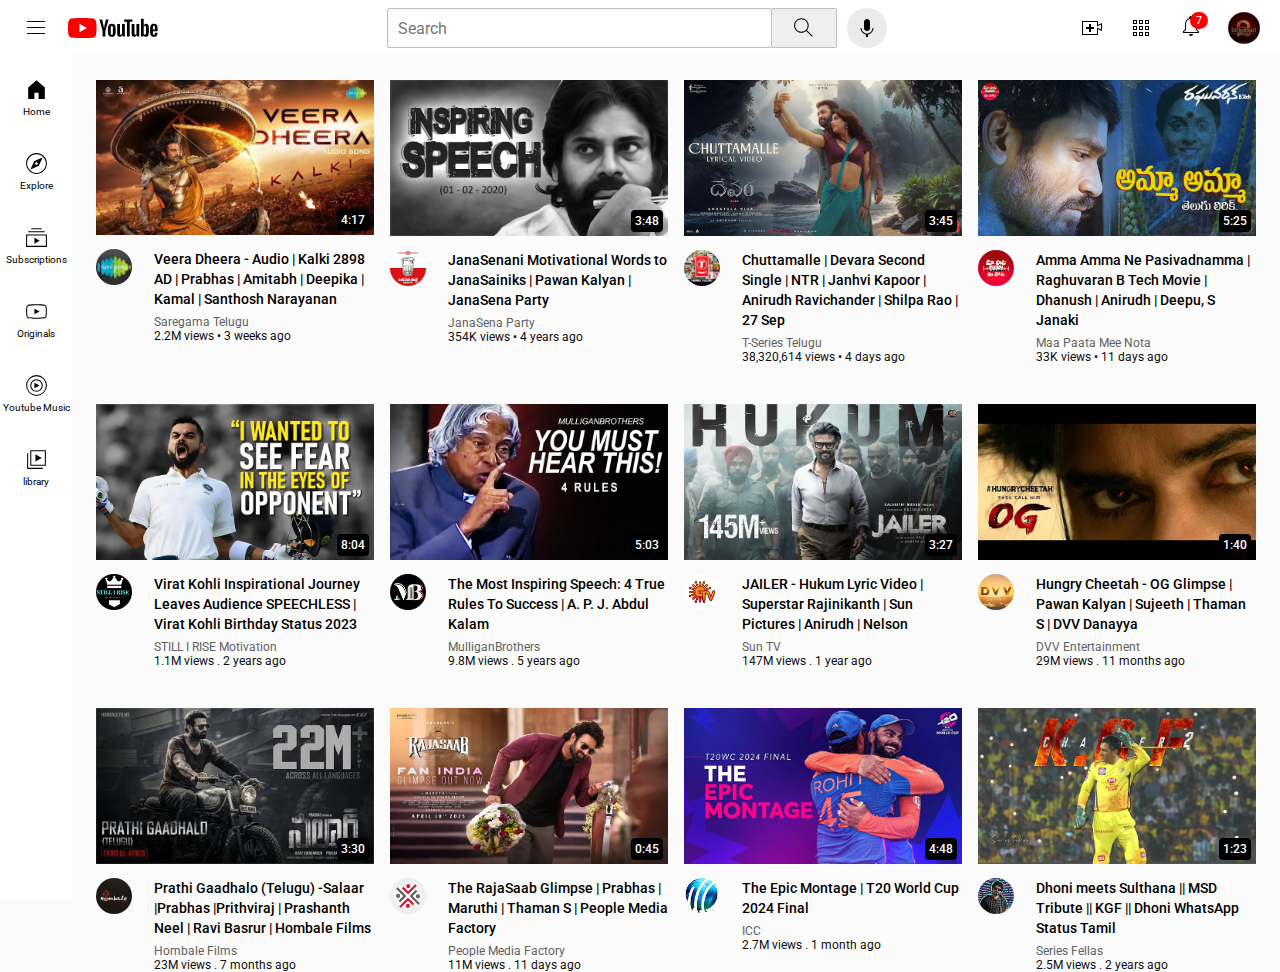
<file: index.html>
<!DOCTYPE html>
<html lang="en">
    <head>
            <meta charset="UTF-8">
            <meta name="viewport" content="width=device-width, initial-scale=1.0">
            <title>Youtube.com clone</title>
            <link rel="preconnect" href="https://fonts.googleapis.com">
        <link rel="preconnect" href="https://fonts.gstatic.com" crossorigin>
        <link href="https://fonts.googleapis.com/css2?family=Roboto:ital,wght@0,100;0,300;0,400;0,500;0,700;0,900;1,100;1,300;1,400;1,500;1,700;1,900&display=swap" 
        rel="stylesheet">
        <link rel="stylesheet" href="styles/general.css">
        <link rel="stylesheet" href="styles/header.css">
        <link rel="stylesheet" href="styles/videos.css">
        <link rel="stylesheet" href="styles/sidebar.css">
        
    </head>
    <body>
        
                <div class="header">
                    <div class="left-sec">
                        <img  class ="hamburger-menu" src="icons/hamburger-menu.svg" >
                        <img  class = " youtube-logo" src="icons/youtube-logo.svg" >

                    </div>
                    <div class="middle-sec">
                        <input class = "search-bar" type="text" placeholder="Search">
                        <button class = "search-button"> 
                            <img  class = "search-icon" src="icons/search.svg" >
                            <div class="tooltip"> Search </div>
                        </button>
                        <button class = "voice-search">
                            <img class = "voice-search-icon" src="icons/voice-search-icon.svg">
                            <div class="tooltip"> Voice search </div>
                        </button>
                    </div>
                    <div class="right-sec">
                        <img  class = "uplod-icon" src="icons/upload.svg">
                        <img class="youtube-icon" src="icons/youtube-apps.svg" >
                        <div class="notify-container"> 
                            <img class="notifications-icon" src="icons/notifications.svg">
                            <div class="notify-count">
                                7
                            </div>
                        </div>
                       
                        <img class="my-channel-icon" src="channel-pic/my-channel.jpeg">

                    </div>
                    
                </div>

                <div class="sidebar">
                    <div class="sidebar-link">
                        <img src="icons/home.svg">
                        Home
                    </div>
                    <div class="sidebar-link">
                        <img src="icons/explore.svg">
                        Explore
                    </div>
                    <div class="sidebar-link">
                        <img src="icons/subscriptions.svg">
                        Subscriptions
                    </div>
                    <div class="sidebar-link">
                        <img src="icons/originals.svg">
                        Originals
                    </div>
                    <div class="sidebar-link">
                        <img src="icons/youtube-music.svg">
                        Youtube Music
                
                    </div>
                    <div class="sidebar-link">
                        <img src="icons/library.svg">
                        library
                    </div>
                    
                </div>
                <!-- first video-->
                <div class="video-grid">
                    <div class="video-preview"> 
                        <div class="thumbnail-row">
                            <img  class = "thumbnails" src="thumbnails/thumbnail-1.webp">
                            <div  class="video-time"> 4:17 </div>
                        </div>
                        <div class="video-info-grid">
                            <div class="channel-picture">
                                <img  class="profile-pic" src="channel-pic/channel-1.jpeg" >

                            </div>
                            <div class="video-info">
                                <p class = "video-title">
                            
                                    Veera Dheera - Audio | Kalki 2898 AD | Prabhas | Amitabh | Deepika | Kamal | Santhosh Narayanan

                                </p>
                                <p class="video-author">
                                    
                                    Saregama Telugu
                                </p>
                                <p  class="video-stat">
                                    2.2M views &#x2022; 3 weeks ago
                                </p>

                            </div>
                        
                            
                        </div>
                    </div>
                     <!-- second video-->
                    <div class="video-preview">
                        <div class="thumbnail-row">
                            <img  class = "thumbnails" src="thumbnails/thumbnail-2.webp">
                            <div  class="video-time"> 3:48 </div>
                        
                        </div>
                        <div class="video-info-grid">
                            <div class="channel-picture">
                                <img  class="profile-pic" src="channel-pic/channel-2.jpeg" >
                                
                            </div>
                            <div class="video-info">
                                <p class = "video-title">
                            
                                    JanaSenani Motivational Words to JanaSainiks | Pawan Kalyan | JanaSena Party
                                </p>
                                <p class="video-author">
                                    JanaSena Party

                                    </P>
                                <p  class="video-stat">
                                    
                                    354K views &#x2022; 4 years ago
                                </p>

                            </div>
                        
                            
                        </div>

                    </div>
                    <!-- 3rd video-->
                    <div class="video-preview"> 
                        <div class="thumbnail-row">
                            <img  class = "thumbnails" src="thumbnails/thumbnail-3.webp">
                            <div  class="video-time"> 3:45</div>
                        </div>
                        <div class="video-info-grid">
                            <div class="channel-picture">
                                <img  class="profile-pic" src="channel-pic/channel-3.jpeg" >

                            </div>
                            <div class="video-info">
                                <p class = "video-title">
                                    
                                    Chuttamalle | Devara Second Single | NTR | Janhvi Kapoor | Anirudh Ravichander | Shilpa Rao | 27 Sep
                                </p>
                                <p class="video-author">
                                    
                                    T-Series Telugu

                                    
                                </p>
                                <p  class="video-stat">
                                    38,320,614 views &#x2022; 4 days ago 
                                </p>

                            </div>
                        
                            
                        </div>
                    </div>
                      <!--4th video-->
                    <div class="video-preview">
                        <div class="thumbnail-row">
                            <img  class = "thumbnails" src="thumbnails/thumbnail-4.webp">
                            <div  class="video-time"> 5:25 </div>
                        </div>
                        <div class="video-info-grid">
                            <div class="channel-picture">
                                <img  class="profile-pic" src="channel-pic/channel-4.jpeg" >

                            </div>
                            <div class="video-info">
                                <p class = "video-title">
                            
                                                            
                                    Amma Amma Ne Pasivadnamma | Raghuvaran B Tech Movie | Dhanush | Anirudh | Deepu, S Janaki
                                </p>
                                <p class="video-author">
                                    Maa Paata Mee Nota

                                    </P>
                                <p  class="video-stat">
                                    
                                    33K views &#x2022; 11 days ago  
                                </p>

                            </div>
                        
                            
                        </div>

                    </div>
                    <!-- 5th video -->
                    <div class="video-preview"> 
                        <div class="thumbnail-row">
                            <img  class = "thumbnails" src="thumbnails/thumbnail-5.webp">
                            <div  class="video-time"> 8:04</div>
                        </div>
                        <div class="video-info-grid">
                            <div class="channel-picture">
                                <img  class="profile-pic" src="channel-pic/channel-5.jpeg" >

                            </div>
                            <div class="video-info">
                                <p class = "video-title">
                            
                                    
                                    Virat Kohli Inspirational Journey Leaves Audience SPEECHLESS | Virat Kohli Birthday Status 2023
                                </p>
                                <p class="video-author">
                                    
                                    STILL I RISE Motivation
                                </p>
                                <p  class="video-stat">
                                    
                                    1.1M views . 2 years ago 
                                </p>

                            </div>
                        
                            
                        </div>
                    </div>
                     <!-- 6th video-->
                    <div class="video-preview">
                        <div class="thumbnail-row">
                            <img  class = "thumbnails" src="thumbnails/thumbnail-6.webp">
                            <div  class="video-time"> 5:03</div>
                        </div>
                        <div class="video-info-grid">
                            <div class="channel-picture">
                                <img  class="profile-pic" src="channel-pic/channel-6.jpeg" >

                            </div>
                            <div class="video-info">
                                <p class = "video-title">
                            
                                    The Most Inspiring Speech: 4 True Rules To Success | A. P. J. Abdul Kalam
                                </p>
                                <p class="video-author">
                                    MulliganBrothers

                                    
                                </P>
                                <p  class="video-stat">
                                    
                                    9.8M views . 5 years ago
                                </p>

                            </div>
                        
                            
                        </div>

                    </div>
                    <!-- 7th video-->
                    <div class="video-preview"> 
                        <div class="thumbnail-row">
                            <img  class = "thumbnails" src="thumbnails/thumbnail-7.webp">
                            <div  class="video-time"> 3:27</div>
                        </div>
                        <div class="video-info-grid">
                            <div class="channel-picture">
                                <img  class="profile-pic" src="channel-pic/channel-7.jpeg" >

                            </div>
                            <div class="video-info">
                                <p class = "video-title">
                            
                                    
                                    JAILER - Hukum Lyric Video | Superstar Rajinikanth | Sun Pictures | Anirudh | Nelson
                                </p>
                                <p class="video-author">
                                    
                                    Sun TV

                                </p>
                                <p  class="video-stat">
                                    
                                    147M views . 1 year ago
                                </p>

                            </div>
                        
                            
                        </div>
                    </div>
                    <!-- 8th video-->
                
                    <div class="video-preview">
                        <div class="thumbnail-row">
                            <img  class = "thumbnails" src="thumbnails/thumbnail-8.webp">
                            <div  class="video-time">1:40</div>
                        </div>
                        <div class="video-info-grid">
                            <div class="channel-picture">
                                <img  class="profile-pic" src="channel-pic/channel-8.jpeg" >

                            </div>
                            <div class="video-info">
                                <p class = "video-title">
                            
                                    Hungry Cheetah - OG Glimpse | Pawan Kalyan | Sujeeth | Thaman S | DVV Danayya
                                </p>
                                <p class="video-author">
                                    
                                    DVV Entertainment

                                    
                                </P>
                                <p  class="video-stat">
                                    
                                29M views . 11 months ago
                                </p>

                            </div>
                        
                            
                        </div>

                    </div>
                    <!-- 9th video-->
                    <div class="video-preview">
                        <div class="thumbnail-row">
                            <img  class = "thumbnails" src="thumbnails/thumbnail-9.webp">
                            <div  class="video-time"> 3:30</div>
                        </div>
                        <div class="video-info-grid">
                            <div class="channel-picture">
                                <img  class="profile-pic" src="channel-pic/channel-9.jpeg" >

                            </div>
                            <div class="video-info">
                                <p class = "video-title">
                            
                                    Prathi Gaadhalo (Telugu) -Salaar |Prabhas |Prithviraj | Prashanth Neel | Ravi Basrur | Hombale Films
                                </p>
                                <p class="video-author">
                                    
                                    Hombale Films

                                    
                                </P>
                                <p  class="video-stat">
                                    23M views . 7 months ago
                                </p>

                            </div>
                        
                            
                        </div>

                    </div>
                    <!-- 10th video-->
                    <div class="video-preview">
                        <div class="thumbnail-row">
                            <img  class = "thumbnails" src="thumbnails/thumbnail-10.webp">
                            <div  class="video-time"> 0:45</div>
                        </div>
                        <div class="video-info-grid">
                            <div class="channel-picture">
                                <img  class="profile-pic" src="channel-pic/channel-10.jpeg" >

                            </div>
                            <div class="video-info">
                                <p class = "video-title">
                            
                                    The RajaSaab Glimpse | Prabhas | Maruthi | Thaman S | People Media Factory
                                </p>
                                <p class="video-author">
                                    People Media Factory
   
                                </P>
                                <p  class="video-stat">
                                    11M views . 11 days ago
                                </p>

                            </div>
                        
                            
                        </div>

                    </div>
                    <!-- 11th video -->
                    <div class="video-preview">
                        <div class="thumbnail-row">
                            <img  class = "thumbnails" src="thumbnails/thumbnail-11.webp">
                            <div  class="video-time"> 4:48</div>
                        </div>
                        <div class="video-info-grid">
                            <div class="channel-picture">
                                <img  class="profile-pic" src="channel-pic/channel-11.jpeg" >

                            </div>
                            <div class="video-info">
                                <p class = "video-title">
                            
                                    The Epic Montage | T20 World Cup 2024 Final
                                </p>
                                <p class="video-author">
                                    ICC
                                    
                                </P>
                                <p  class="video-stat">
                                    
                                    2.7M views . 1 month ago 
                                </p>

                            </div>
                        
                            
                        </div>

                    </div>
                    <!-- 12th video
                     -->
                    <div class="video-preview">
                        <div class="thumbnail-row">
                            <img  class = "thumbnails" src="thumbnails/thumbnail-12.webp">
                            <div  class="video-time"> 1:23
                            </div>
                        </div>
                        <div class="video-info-grid">
                            <div class="channel-picture">
                                <img  class="profile-pic" src="channel-pic/channel-12.jpeg" >

                            </div>
                            <div class="video-info">
                                <p class = "video-title">
                            
                                    Dhoni meets Sulthana || MSD Tribute || KGF || Dhoni WhatsApp Status Tamil
                                </p>
                                <p class="video-author">
                                    Series Fellas
                                    
                                </P>
                                <p  class="video-stat">
                                    2.5M views . 2 years ago
                                </p>

                            </div>
                        
                            
                        </div>

                    </div>
                    
                </div>
            
        

    


        


    </body>
</html>
</file>
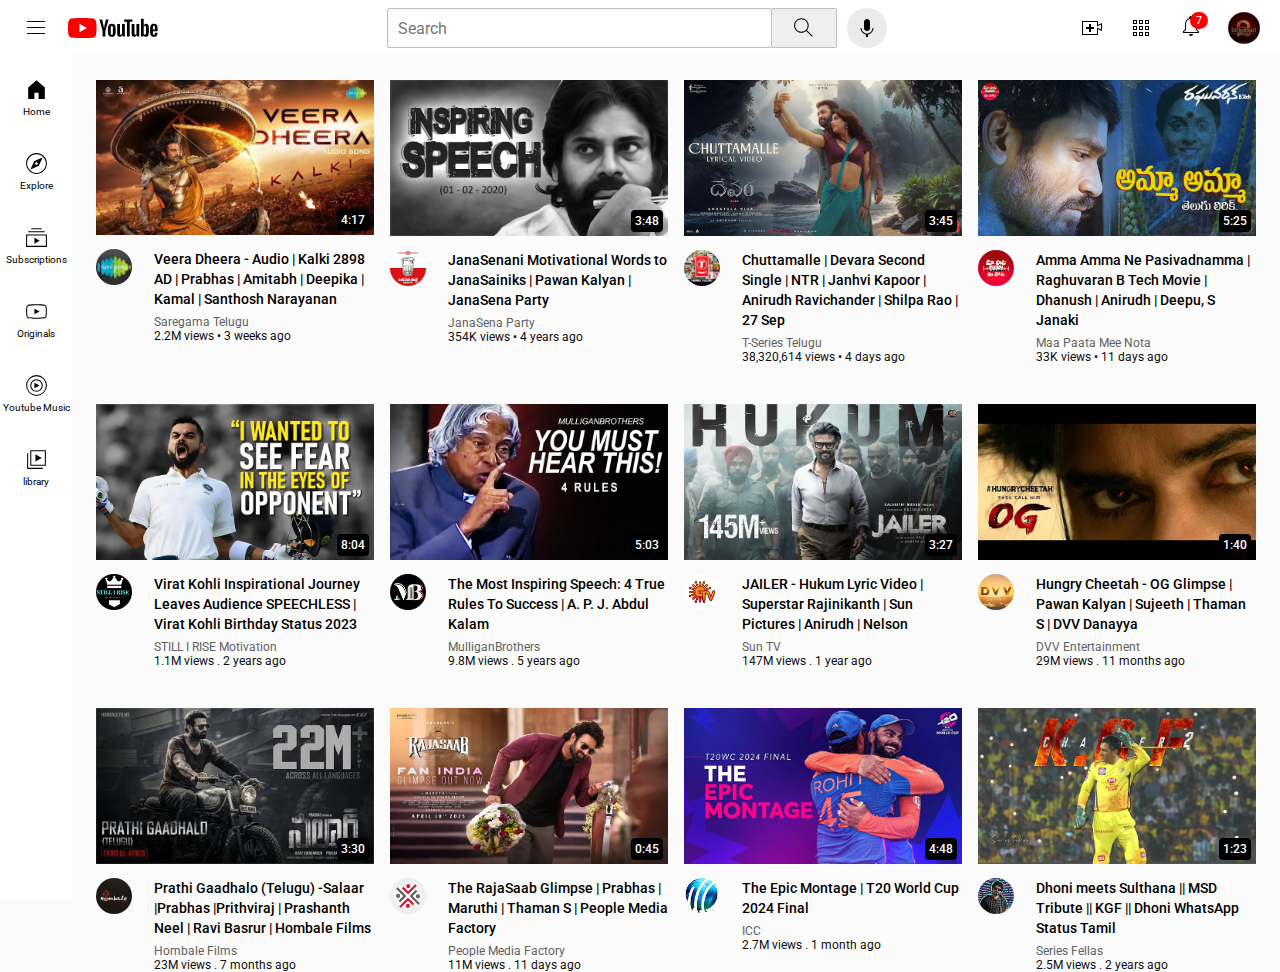
<file: youtube.html>
<!DOCTYPE html>
<html lang="en">
    <head>
            <meta charset="UTF-8">
            <meta name="viewport" content="width=device-width, initial-scale=1.0">
            <title>Youtube.com clone</title>
            <link rel="preconnect" href="https://fonts.googleapis.com">
        <link rel="preconnect" href="https://fonts.gstatic.com" crossorigin>
        <link href="https://fonts.googleapis.com/css2?family=Roboto:ital,wght@0,100;0,300;0,400;0,500;0,700;0,900;1,100;1,300;1,400;1,500;1,700;1,900&display=swap" 
        rel="stylesheet">
        <link rel="stylesheet" href="styles/general.css">
        <link rel="stylesheet" href="styles/header.css">
        <link rel="stylesheet" href="styles/videos.css">
        <link rel="stylesheet" href="styles/sidebar.css">
        
    </head>
    <body>
        
                <div class="header">
                    <div class="left-sec">
                        <img  class ="hamburger-menu" src="icons/hamburger-menu.svg" >
                        <img  class = " youtube-logo" src="icons/youtube-logo.svg" >

                    </div>
                    <div class="middle-sec">
                        <input class = "search-bar" type="text" placeholder="Search">
                        <button class = "search-button"> 
                            <img  class = "search-icon" src="icons/search.svg" >
                            <div class="tooltip"> Search </div>
                        </button>
                        <button class = "voice-search">
                            <img class = "voice-search-icon" src="icons/voice-search-icon.svg">
                            <div class="tooltip"> Voice search </div>
                        </button>
                    </div>
                    <div class="right-sec">
                        <img  class = "uplod-icon" src="icons/upload.svg">
                        <img class="youtube-icon" src="icons/youtube-apps.svg" >
                        <div class="notify-container"> 
                            <img class="notifications-icon" src="icons/notifications.svg">
                            <div class="notify-count">
                                7
                            </div>
                        </div>
                       
                        <img class="my-channel-icon" src="channel-pic/my-channel.jpeg">

                    </div>
                    
                </div>

                <div class="sidebar">
                    <div class="sidebar-link">
                        <img src="icons/home.svg">
                        Home
                    </div>
                    <div class="sidebar-link">
                        <img src="icons/explore.svg">
                        Explore
                    </div>
                    <div class="sidebar-link">
                        <img src="icons/subscriptions.svg">
                        Subscriptions
                    </div>
                    <div class="sidebar-link">
                        <img src="icons/originals.svg">
                        Originals
                    </div>
                    <div class="sidebar-link">
                        <img src="icons/youtube-music.svg">
                        Youtube Music
                
                    </div>
                    <div class="sidebar-link">
                        <img src="icons/library.svg">
                        library
                    </div>
                    
                </div>
                <!-- first video-->
                <div class="video-grid">
                    <div class="video-preview"> 
                        <div class="thumbnail-row">
                            <img  class = "thumbnails" src="thumbnails/thumbnail-1.webp">
                            <div  class="video-time"> 4:17 </div>
                        </div>
                        <div class="video-info-grid">
                            <div class="channel-picture">
                                <img  class="profile-pic" src="channel-pic/channel-1.jpeg" >

                            </div>
                            <div class="video-info">
                                <p class = "video-title">
                            
                                    Veera Dheera - Audio | Kalki 2898 AD | Prabhas | Amitabh | Deepika | Kamal | Santhosh Narayanan

                                </p>
                                <p class="video-author">
                                    
                                    Saregama Telugu
                                </p>
                                <p  class="video-stat">
                                    2.2M views &#x2022; 3 weeks ago
                                </p>

                            </div>
                        
                            
                        </div>
                    </div>
                     <!-- second video-->
                    <div class="video-preview">
                        <div class="thumbnail-row">
                            <img  class = "thumbnails" src="thumbnails/thumbnail-2.webp">
                            <div  class="video-time"> 3:48 </div>
                        
                        </div>
                        <div class="video-info-grid">
                            <div class="channel-picture">
                                <img  class="profile-pic" src="channel-pic/channel-2.jpeg" >
                                
                            </div>
                            <div class="video-info">
                                <p class = "video-title">
                            
                                    JanaSenani Motivational Words to JanaSainiks | Pawan Kalyan | JanaSena Party
                                </p>
                                <p class="video-author">
                                    JanaSena Party

                                    </P>
                                <p  class="video-stat">
                                    
                                    354K views &#x2022; 4 years ago
                                </p>

                            </div>
                        
                            
                        </div>

                    </div>
                    <!-- 3rd video-->
                    <div class="video-preview"> 
                        <div class="thumbnail-row">
                            <img  class = "thumbnails" src="thumbnails/thumbnail-3.webp">
                            <div  class="video-time"> 3:45</div>
                        </div>
                        <div class="video-info-grid">
                            <div class="channel-picture">
                                <img  class="profile-pic" src="channel-pic/channel-3.jpeg" >

                            </div>
                            <div class="video-info">
                                <p class = "video-title">
                                    
                                    Chuttamalle | Devara Second Single | NTR | Janhvi Kapoor | Anirudh Ravichander | Shilpa Rao | 27 Sep
                                </p>
                                <p class="video-author">
                                    
                                    T-Series Telugu

                                    
                                </p>
                                <p  class="video-stat">
                                    38,320,614 views &#x2022; 4 days ago 
                                </p>

                            </div>
                        
                            
                        </div>
                    </div>
                      <!--4th video-->
                    <div class="video-preview">
                        <div class="thumbnail-row">
                            <img  class = "thumbnails" src="thumbnails/thumbnail-4.webp">
                            <div  class="video-time"> 5:25 </div>
                        </div>
                        <div class="video-info-grid">
                            <div class="channel-picture">
                                <img  class="profile-pic" src="channel-pic/channel-4.jpeg" >

                            </div>
                            <div class="video-info">
                                <p class = "video-title">
                            
                                                            
                                    Amma Amma Ne Pasivadnamma | Raghuvaran B Tech Movie | Dhanush | Anirudh | Deepu, S Janaki
                                </p>
                                <p class="video-author">
                                    Maa Paata Mee Nota

                                    </P>
                                <p  class="video-stat">
                                    
                                    33K views &#x2022; 11 days ago  
                                </p>

                            </div>
                        
                            
                        </div>

                    </div>
                    <!-- 5th video -->
                    <div class="video-preview"> 
                        <div class="thumbnail-row">
                            <img  class = "thumbnails" src="thumbnails/thumbnail-5.webp">
                            <div  class="video-time"> 8:04</div>
                        </div>
                        <div class="video-info-grid">
                            <div class="channel-picture">
                                <img  class="profile-pic" src="channel-pic/channel-5.jpeg" >

                            </div>
                            <div class="video-info">
                                <p class = "video-title">
                            
                                    
                                    Virat Kohli Inspirational Journey Leaves Audience SPEECHLESS | Virat Kohli Birthday Status 2023
                                </p>
                                <p class="video-author">
                                    
                                    STILL I RISE Motivation
                                </p>
                                <p  class="video-stat">
                                    
                                    1.1M views . 2 years ago 
                                </p>

                            </div>
                        
                            
                        </div>
                    </div>
                     <!-- 6th video-->
                    <div class="video-preview">
                        <div class="thumbnail-row">
                            <img  class = "thumbnails" src="thumbnails/thumbnail-6.webp">
                            <div  class="video-time"> 5:03</div>
                        </div>
                        <div class="video-info-grid">
                            <div class="channel-picture">
                                <img  class="profile-pic" src="channel-pic/channel-6.jpeg" >

                            </div>
                            <div class="video-info">
                                <p class = "video-title">
                            
                                    The Most Inspiring Speech: 4 True Rules To Success | A. P. J. Abdul Kalam
                                </p>
                                <p class="video-author">
                                    MulliganBrothers

                                    
                                </P>
                                <p  class="video-stat">
                                    
                                    9.8M views . 5 years ago
                                </p>

                            </div>
                        
                            
                        </div>

                    </div>
                    <!-- 7th video-->
                    <div class="video-preview"> 
                        <div class="thumbnail-row">
                            <img  class = "thumbnails" src="thumbnails/thumbnail-7.webp">
                            <div  class="video-time"> 3:27</div>
                        </div>
                        <div class="video-info-grid">
                            <div class="channel-picture">
                                <img  class="profile-pic" src="channel-pic/channel-7.jpeg" >

                            </div>
                            <div class="video-info">
                                <p class = "video-title">
                            
                                    
                                    JAILER - Hukum Lyric Video | Superstar Rajinikanth | Sun Pictures | Anirudh | Nelson
                                </p>
                                <p class="video-author">
                                    
                                    Sun TV

                                </p>
                                <p  class="video-stat">
                                    
                                    147M views . 1 year ago
                                </p>

                            </div>
                        
                            
                        </div>
                    </div>
                    <!-- 8th video-->
                
                    <div class="video-preview">
                        <div class="thumbnail-row">
                            <img  class = "thumbnails" src="thumbnails/thumbnail-8.webp">
                            <div  class="video-time">1:40</div>
                        </div>
                        <div class="video-info-grid">
                            <div class="channel-picture">
                                <img  class="profile-pic" src="channel-pic/channel-8.jpeg" >

                            </div>
                            <div class="video-info">
                                <p class = "video-title">
                            
                                    Hungry Cheetah - OG Glimpse | Pawan Kalyan | Sujeeth | Thaman S | DVV Danayya
                                </p>
                                <p class="video-author">
                                    
                                    DVV Entertainment

                                    
                                </P>
                                <p  class="video-stat">
                                    
                                29M views . 11 months ago
                                </p>

                            </div>
                        
                            
                        </div>

                    </div>
                    <!-- 9th video-->
                    <div class="video-preview">
                        <div class="thumbnail-row">
                            <img  class = "thumbnails" src="thumbnails/thumbnail-9.webp">
                            <div  class="video-time"> 3:30</div>
                        </div>
                        <div class="video-info-grid">
                            <div class="channel-picture">
                                <img  class="profile-pic" src="channel-pic/channel-9.jpeg" >

                            </div>
                            <div class="video-info">
                                <p class = "video-title">
                            
                                    Prathi Gaadhalo (Telugu) -Salaar |Prabhas |Prithviraj | Prashanth Neel | Ravi Basrur | Hombale Films
                                </p>
                                <p class="video-author">
                                    
                                    Hombale Films

                                    
                                </P>
                                <p  class="video-stat">
                                    23M views . 7 months ago
                                </p>

                            </div>
                        
                            
                        </div>

                    </div>
                    <!-- 10th video-->
                    <div class="video-preview">
                        <div class="thumbnail-row">
                            <img  class = "thumbnails" src="thumbnails/thumbnail-10.webp">
                            <div  class="video-time"> 0:45</div>
                        </div>
                        <div class="video-info-grid">
                            <div class="channel-picture">
                                <img  class="profile-pic" src="channel-pic/channel-10.jpeg" >

                            </div>
                            <div class="video-info">
                                <p class = "video-title">
                            
                                    The RajaSaab Glimpse | Prabhas | Maruthi | Thaman S | People Media Factory
                                </p>
                                <p class="video-author">
                                    People Media Factory
   
                                </P>
                                <p  class="video-stat">
                                    11M views . 11 days ago
                                </p>

                            </div>
                        
                            
                        </div>

                    </div>
                    <!-- 11th video -->
                    <div class="video-preview">
                        <div class="thumbnail-row">
                            <img  class = "thumbnails" src="thumbnails/thumbnail-11.webp">
                            <div  class="video-time"> 4:48</div>
                        </div>
                        <div class="video-info-grid">
                            <div class="channel-picture">
                                <img  class="profile-pic" src="channel-pic/channel-11.jpeg" >

                            </div>
                            <div class="video-info">
                                <p class = "video-title">
                            
                                    The Epic Montage | T20 World Cup 2024 Final
                                </p>
                                <p class="video-author">
                                    ICC
                                    
                                </P>
                                <p  class="video-stat">
                                    
                                    2.7M views . 1 month ago 
                                </p>

                            </div>
                        
                            
                        </div>

                    </div>
                    <!-- 12th video
                     -->
                    <div class="video-preview">
                        <div class="thumbnail-row">
                            <img  class = "thumbnails" src="thumbnails/thumbnail-12.webp">
                            <div  class="video-time"> 1:23
                            </div>
                        </div>
                        <div class="video-info-grid">
                            <div class="channel-picture">
                                <img  class="profile-pic" src="channel-pic/channel-12.jpeg" >

                            </div>
                            <div class="video-info">
                                <p class = "video-title">
                            
                                    Dhoni meets Sulthana || MSD Tribute || KGF || Dhoni WhatsApp Status Tamil
                                </p>
                                <p class="video-author">
                                    Series Fellas
                                    
                                </P>
                                <p  class="video-stat">
                                    2.5M views . 2 years ago
                                </p>

                            </div>
                        
                            
                        </div>

                    </div>
                    
                </div>
            
        

    


        


    </body>
</html>
</file>
<file: styles/general.css>
p{
    font-family: Roboto ,arial;
    margin-top: 0;
    margin-bottom: 0;
}
body {
    font-family: roboto,arial;
    margin: 0;
    padding-top: 80px;
    padding-left: 96px;
    padding-right: 24px;
    background-color: rgb(251, 251, 251);
}
</file>
<file: styles/header.css>
.header {
    height: 55px;
    display: flex;
    flex-direction: row;
    justify-content: space-between;
    position: fixed;
    top: 0;
    left: 0;
    right: 0;
    z-index: 100;
    background-color: white;
    border-bottom-width: solid ;
    border-bottom-color: rgb(238, 238, 238);
}
.left-sec {
   
    
    display: flex;
    align-items: center;
}
.hamburger-menu {
    height: 24px;
    margin-left: 24px;
    margin-right: 20px;
    cursor: pointer;
}
.youtube-logo {
    height: 20px;
    cursor: pointer;
}
.middle-sec {
    flex: 1;
    margin-left: 70px;
    margin-right: 35px;
    max-width: 500px;
    display: flex;
    align-items: center;
}
.search-button {
    height: 40px;
    width: 66px;
    background-color: rgb(239, 239, 239);
    border-width: 1px;
    border-style: solid;
    border-color: rgb(195, 192, 192);
    margin-left: -1px;
    margin-right: 10px;
    border-radius: 2px;
    cursor: pointer;
   

}
.search-button,
.voice-search {
    display: flex;
    justify-content: center;
    align-items: center;
    position: relative;
}
.search-button .tooltip,
.voice-search .tooltip {
    font-family: roboto,arial;
    position: absolute;
    background-color: gray;
    color: white;
    padding-top: 4px;
    padding-bottom: 4%;
    padding-left: 8px;
    padding-right: 8px;
    border-radius: 2px;
    font-size: 12px;
    bottom: -30px;
    opacity: 0;
    transition: opacity 0.30s;
    pointer-events: none;
    white-space: nowrap;

}
.search-button:hover .tooltip,
.voice-search:hover .tooltip {
    opacity: 1;
}
.search-icon {
    height: 25px;
   
}
.voice-search {
    height: 40px;
    width: 40px;
    border-radius: 20px;
    border: none;
    background-color: rgb(235, 235, 235);
}
.voice-search-icon {
    height: 24px;
    cursor: pointer;
    
    
}
.search-bar {
    flex: 1;
    height: 36px;
    padding-left: 10px;
    font-size: 16px;
    border-width: 1px;
    border-style: solid;
    border-color: rgb(191, 191, 191);
    border-radius: 2px;
    box-shadow: inset 1px 2px 5px rgb(0,0,0,0.05);
    width: 0;
}

.search-bar::placeholder {
    font-family: Roboto,Arial;
    font-size: 16px;
   
} 
.right-sec {
   margin-right: 20px;
    width: 180px;
    display: flex;
    align-items: center;
    justify-content: space-between;
    flex-shrink: 0;

}
.uplod-icon {
    height: 24px;
    cursor: pointer;
}
.youtube-icon {
    height: 24px;
    cursor: pointer;
}

.notifications-icon {
    height: 24px;
    cursor: pointer;
}
.notify-container
{
    position:relative;
}
.notify-count {
    position:absolute;
    top: -2px;
    right: -5px;
    background-color: red;
    color: white;
    font-family: roboto,arial;
    font-size: 11px;
    padding-left: 6px;
    padding-right: 6px;
    padding-top: 2px;
    padding-bottom: 2px;
    border-radius: 10px;
    cursor: pointer;
}
.my-channel-icon {
    height: 32px;
    border-radius: 16px;
    cursor: pointer;
}
</file>
<file: styles/videos.css>
p{
    font-family: Roboto ,arial;
    margin-top: 0;
    margin-bottom: 0;
}

.thumbnails {
  width : 100%;
    display:inline-block;
   
}
.search-bar {
    font-size: 20px;
    display: block;
   
    
}
.video-title {
    margin-top: 0;
    font-size: 14PX;
    font-weight: 500;
    line-height: 20PX;
    margin-bottom: 6px;
    margin-left: 8px;
}
.video-author{
    font-size: 12px;
    color: rgb(96, 96, 96);
    margin-left: 8px;
}
.video-stat {
    color: rgb(12, 11, 11);
    font-size: 12px;
    margin-left: 8px;
}

.video-info-grid {
    display: grid;
    grid-template-columns: 50px 1fr;
}
.profile-pic {
    width: 36px;
    border-radius: 50px;
    
}
.thumbnail-row
{
    margin-bottom: 10px;
    position:relative;
}
.video-grid {
    display: grid;
    grid-template-columns: 1fr 1fr 1fr ;
    column-gap: 16px;
    row-gap: 40px;
    font-family: Roboto,arial;
}
@media (max-width: 750px)
 {
    .video-grid
        {
            grid-template-columns: 1fr 1fr;
        }
    }
@media (min-width:750px) and (max-width:999x) {
    .video-grid {
        grid-template-columns: 1fr 1fr 1fr;
    }
}
 @media (min-width: 1000px)
 {
    .video-grid {
        grid-template-columns: 1fr 1fr 1fr 1fr;
    }
 }


.video-time {
    
    font-size: 12px;
    font-weight: 500;
    padding:4px;
    border-radius: 4px;
    background-color: black;
    color: white;
    position: absolute;
    bottom: 8px;
    right: 5px;

  
   
}
</file>
<file: styles/sidebar.css>
.sidebar {
    position: fixed;
    left: 0;
    bottom: 0;
    top:55px;
    background-color: white;
    width: 72px;
    z-index: 200;
    padding-top: 5px;
    cursor: pointer;
    
}
.sidebar-link {
    
    height: 74px;
    display: flex;
    justify-content: center;
    align-items: center;
    flex-direction: column;
    font-size: 10px
   
}
.sidebar-link:hover {
    background-color: rgb(236, 236, 236);
}
.sidebar-link img{
    height: 25px;
    margin-bottom: 4px;

}
.sidebar-link div {
    font-family: roboto,arial;
    font-size: 10px;
}
</file>
